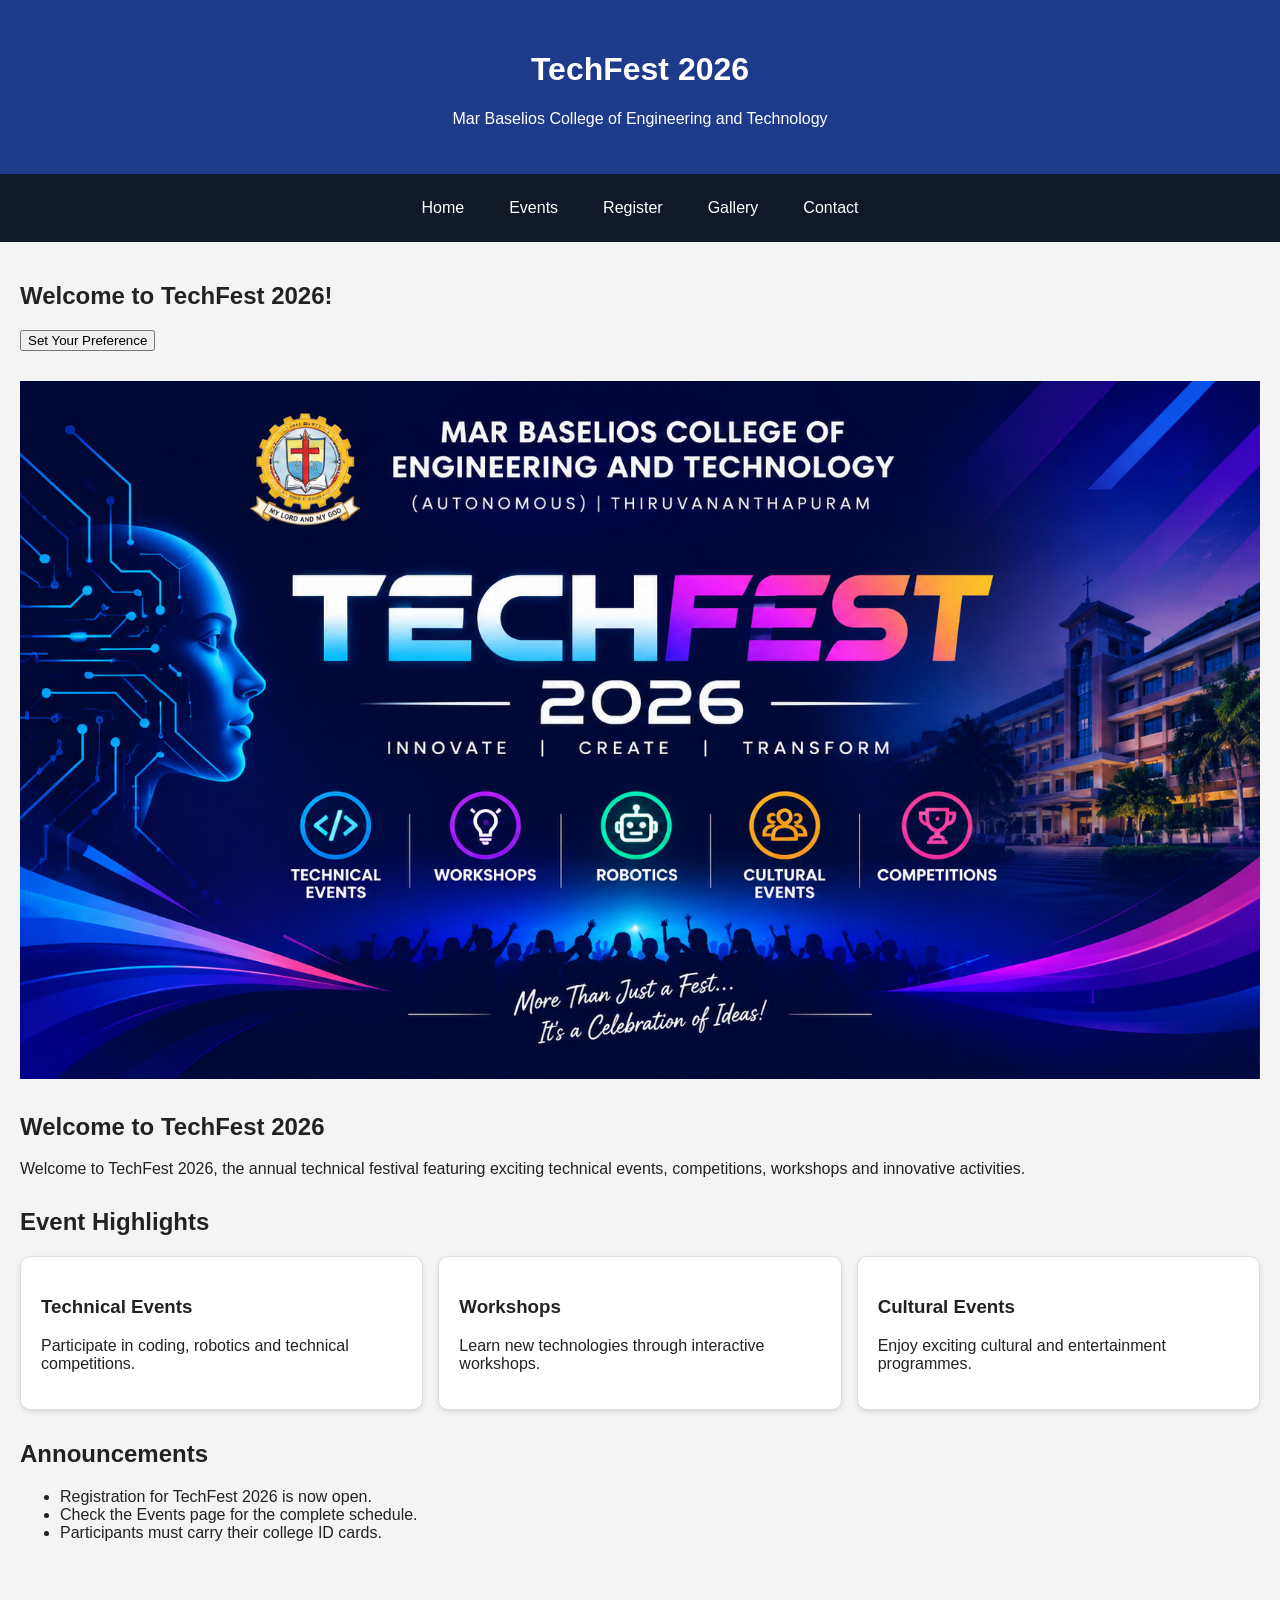
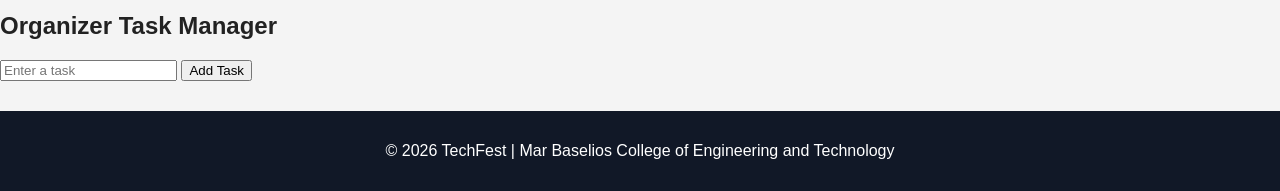
<file: index.html>
<!DOCTYPE html>
<html lang="en">

<head>
    <meta charset="UTF-8">
    <meta name="viewport" content="width=device-width, initial-scale=1.0">

    <title>TechFest 2026</title>

    <!-- CSS File -->
    <link rel="stylesheet" href="css/style.css">
</head>

<body>

    <!-- Header -->
    <header>
        <h1>TechFest 2026</h1>
        <p>Mar Baselios College of Engineering and Technology</p>
    </header>

    <!-- Navigation -->
    <nav>
        <a href="index.html">Home</a>
        <a href="events.html">Events</a>
        <a href="register.html">Register</a>
        <a href="gallery.html">Gallery</a>
        <a href="contact.html">Contact</a>
    </nav>

    <!-- Main Content -->
    <main>

        <!-- Welcome Message -->
<section id="welcomeSection">

    <h2 id="welcomeMessage">Welcome to TechFest 2026!</h2>

    <p id="userPreference"></p>

    <button id="setPreference">Set Your Preference</button>

</section>

        <!-- Banner Section -->
        <section>
            <img src="images/techfest-banner.jpg"
                 alt="TechFest 2026 Banner"
                 width="100%">
        </section>

        <!-- Welcome Section -->
        <section>
            <h2>Welcome to TechFest 2026</h2>

            <p>
                Welcome to TechFest 2026, the annual technical festival
                featuring exciting technical events, competitions,
                workshops and innovative activities.
            </p>
        </section>

        <!-- Event Highlights -->
        <section>
            <h2>Event Highlights</h2>

            <div class="cards">

                <article>
                    <h3>Technical Events</h3>
                    <p>
                        Participate in coding, robotics and technical
                        competitions.
                    </p>
                </article>

                <article>
                    <h3>Workshops</h3>
                    <p>
                        Learn new technologies through interactive
                        workshops.
                    </p>
                </article>

                <article>
                    <h3>Cultural Events</h3>
                    <p>
                        Enjoy exciting cultural and entertainment
                        programmes.
                    </p>
                </article>

            </div>
        </section>

        <!-- Announcements -->
        <section>
            <h2>Announcements</h2>

            <ul>
                <li>Registration for TechFest 2026 is now open.</li>
                <li>Check the Events page for the complete schedule.</li>
                <li>Participants must carry their college ID cards.</li>
            </ul>
        </section>

    </main>

    <section id="taskManager">

    <h2>Organizer Task Manager</h2>

    <input
        type="text"
        id="taskInput"
        placeholder="Enter a task"
    >

    <button id="addTask">Add Task</button>

    <div id="taskList"></div>

</section>

    <!-- Footer -->
    <footer>
        <p>&copy; 2026 TechFest | Mar Baselios College of Engineering and Technology</p>
    </footer>

    <script defer src="js/app.js"></script>

</body>

</html>
</file>
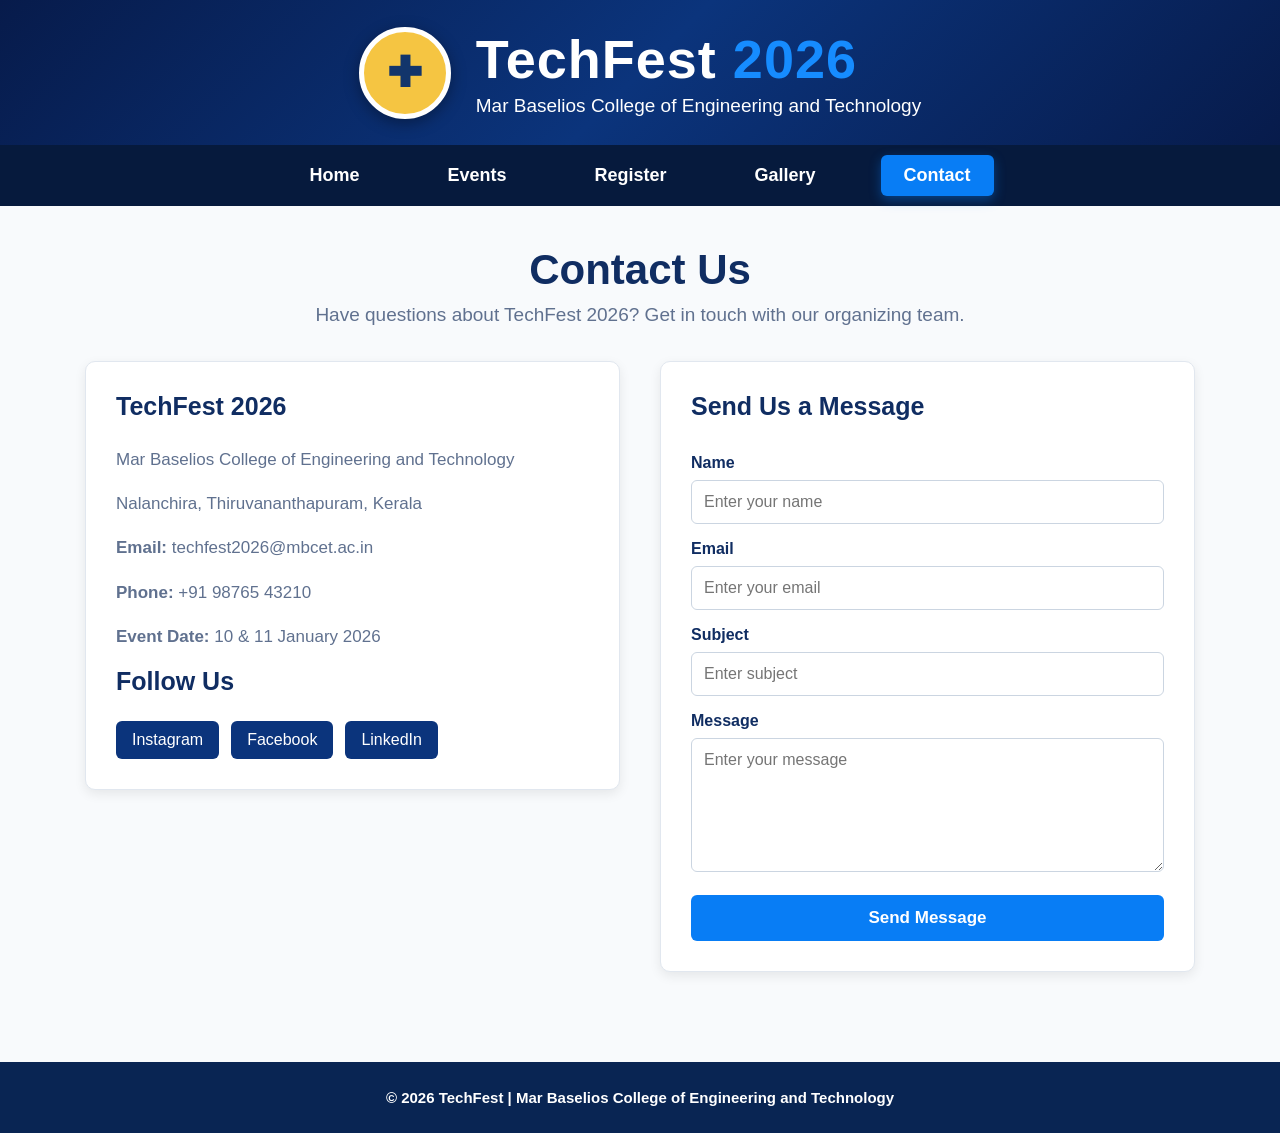
<file: contact.html>
<!DOCTYPE html>
<html lang="en">

<head>
    <meta charset="UTF-8">
    <meta name="viewport" content="width=device-width, initial-scale=1.0">

    <title>TechFest 2026 - Contact</title>

    <link rel="stylesheet" href="css/style.css">
</head>

<body class="contact-page">

    <!-- Header -->
    <header class="contact-header">

        <div class="college-logo">
            <div class="logo-circle">✚</div>
        </div>

        <div class="header-content">
            <h1>TechFest <span>2026</span></h1>
            <p>Mar Baselios College of Engineering and Technology</p>
        </div>

    </header>


    <!-- Navigation -->
    <nav class="contact-nav">

        <a href="index.html">Home</a>
        <a href="events.html">Events</a>
        <a href="register.html">Register</a>
        <a href="gallery.html">Gallery</a>
        <a href="contact.html" class="active">Contact</a>

    </nav>


    <!-- Main Content -->
    <main class="contact-main">

        <!-- Page Heading -->
        <section class="contact-intro">

            <h2>Contact Us</h2>

            <p>
                Have questions about TechFest 2026?
                Get in touch with our organizing team.
            </p>

        </section>


        <!-- Contact Information -->
        <section class="contact-container">

            <div class="contact-info">

                <h3>TechFest 2026</h3>

                <p>
                    Mar Baselios College of Engineering and Technology
                </p>

                <p>
                    Nalanchira, Thiruvananthapuram, Kerala
                </p>

                <p>
                    <strong>Email:</strong>
                    techfest2026@mbcet.ac.in
                </p>

                <p>
                    <strong>Phone:</strong>
                    +91 98765 43210
                </p>

                <p>
                    <strong>Event Date:</strong>
                    10 & 11 January 2026
                </p>

                <h3>Follow Us</h3>

                <div class="social-links">

                    <a href="https://www.instagram.com/" target="_blank">
                        Instagram
                    </a>

                    <a href="https://www.facebook.com/" target="_blank">
                        Facebook
                    </a>

                    <a href="https://www.linkedin.com/" target="_blank">
                        LinkedIn
                    </a>

                </div>

            </div>


            <!-- Contact Form -->
            <div class="contact-form">

                <h3>Send Us a Message</h3>

                <form>

                    <label for="name">Name</label>

                    <input
                        type="text"
                        id="name"
                        name="name"
                        placeholder="Enter your name"
                        required
                    >


                    <label for="email">Email</label>

                    <input
                        type="email"
                        id="email"
                        name="email"
                        placeholder="Enter your email"
                        required
                    >


                    <label for="subject">Subject</label>

                    <input
                        type="text"
                        id="subject"
                        name="subject"
                        placeholder="Enter subject"
                        required
                    >


                    <label for="message">Message</label>

                    <textarea
                        id="message"
                        name="message"
                        rows="6"
                        placeholder="Enter your message"
                        required
                    ></textarea>


                    <button type="submit">
                        Send Message
                    </button>

                </form>

            </div>

        </section>

    </main>


    <!-- Footer -->
    <footer class="contact-footer">

        <p>
            © 2026 TechFest | Mar Baselios College of Engineering and Technology
        </p>

    </footer>

    <script defer src="js/app.js"></script>

</body>

</html>
</file>
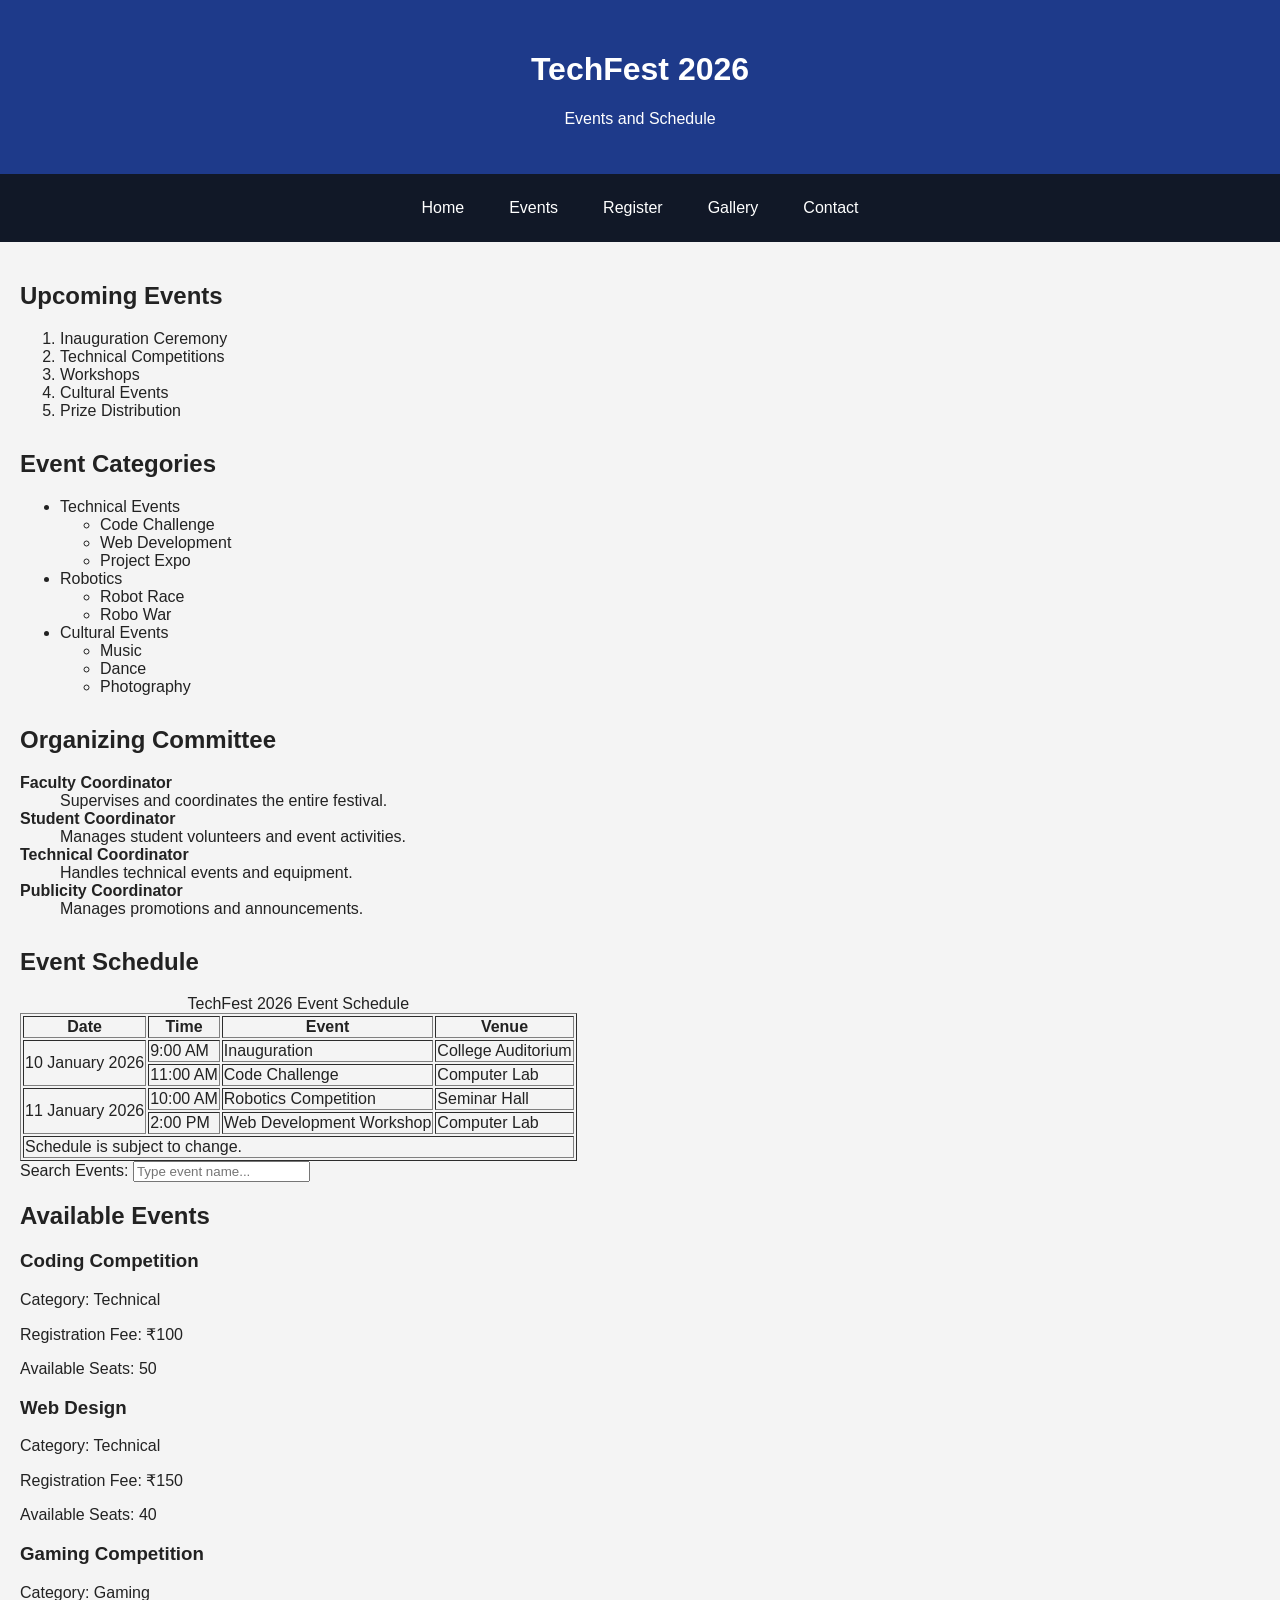
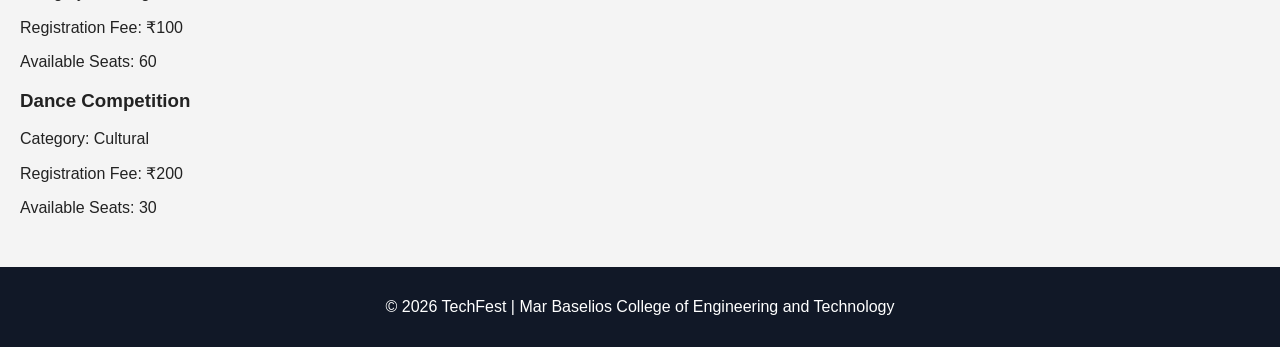
<file: events.html>
<!DOCTYPE html>
<html lang="en">

<head>
    <meta charset="UTF-8">
    <meta name="viewport" content="width=device-width, initial-scale=1.0">

    <title>TechFest 2026 - Events</title>

    <link rel="stylesheet" href="css/style.css">
</head>

<body>

    <!-- Header -->
    <header>
        <h1>TechFest 2026</h1>
        <p>Events and Schedule</p>
    </header>

    <!-- Navigation -->
    <nav>
        <a href="index.html">Home</a>
        <a href="events.html">Events</a>
        <a href="register.html">Register</a>
        <a href="gallery.html">Gallery</a>
        <a href="contact.html">Contact</a>
    </nav>

    <!-- Main Content -->
    <main>

        <!-- Upcoming Events -->
        <section>
            <h2>Upcoming Events</h2>

            <ol>
                <li>Inauguration Ceremony</li>
                <li>Technical Competitions</li>
                <li>Workshops</li>
                <li>Cultural Events</li>
                <li>Prize Distribution</li>
            </ol>
        </section>

        <!-- Event Categories -->
        <section>
            <h2>Event Categories</h2>

            <ul>
                <li>
                    Technical Events
                    <ul>
                        <li>Code Challenge</li>
                        <li>Web Development</li>
                        <li>Project Expo</li>
                    </ul>
                </li>

                <li>
                    Robotics
                    <ul>
                        <li>Robot Race</li>
                        <li>Robo War</li>
                    </ul>
                </li>

                <li>
                    Cultural Events
                    <ul>
                        <li>Music</li>
                        <li>Dance</li>
                        <li>Photography</li>
                    </ul>
                </li>
            </ul>
        </section>

        <!-- Organizing Committee -->
        <section>
            <h2>Organizing Committee</h2>

            <dl>
                <dt><strong>Faculty Coordinator</strong></dt>
                <dd>Supervises and coordinates the entire festival.</dd>

                <dt><strong>Student Coordinator</strong></dt>
                <dd>Manages student volunteers and event activities.</dd>

                <dt><strong>Technical Coordinator</strong></dt>
                <dd>Handles technical events and equipment.</dd>

                <dt><strong>Publicity Coordinator</strong></dt>
                <dd>Manages promotions and announcements.</dd>
            </dl>
        </section>

        <!-- Event Schedule -->
        <section>
            <h2>Event Schedule</h2>

            <table border="1">
                <caption>TechFest 2026 Event Schedule</caption>

                <thead>
                    <tr>
                        <th>Date</th>
                        <th>Time</th>
                        <th>Event</th>
                        <th>Venue</th>
                    </tr>
                </thead>

                <tbody>
                    <tr>
                        <td rowspan="2">10 January 2026</td>
                        <td>9:00 AM</td>
                        <td>Inauguration</td>
                        <td>College Auditorium</td>
                    </tr>

                    <tr>
                        <td>11:00 AM</td>
                        <td>Code Challenge</td>
                        <td>Computer Lab</td>
                    </tr>

                    <tr>
                        <td rowspan="2">11 January 2026</td>
                        <td>10:00 AM</td>
                        <td>Robotics Competition</td>
                        <td>Seminar Hall</td>
                    </tr>

                    <tr>
                        <td>2:00 PM</td>
                        <td>Web Development Workshop</td>
                        <td>Computer Lab</td>
                    </tr>
                </tbody>

                <tfoot>
                    <tr>
                        <td colspan="4">
                            Schedule is subject to change.
                        </td>
                    </tr>
                </tfoot>

            </table>
            <label for="searchBox">Search Events:</label>
            <input type="text" id="searchBox" placeholder="Type event name...">
            <h2>Available Events</h2>

            <div id="eventList"></div>
        </section>

    </main>

    <!-- Footer -->
    <footer>
        <p>&copy; 2026 TechFest | Mar Baselios College of Engineering and Technology</p>
    </footer>

    <script defer src="js/app.js"></script>

</body>

</html>
</file>
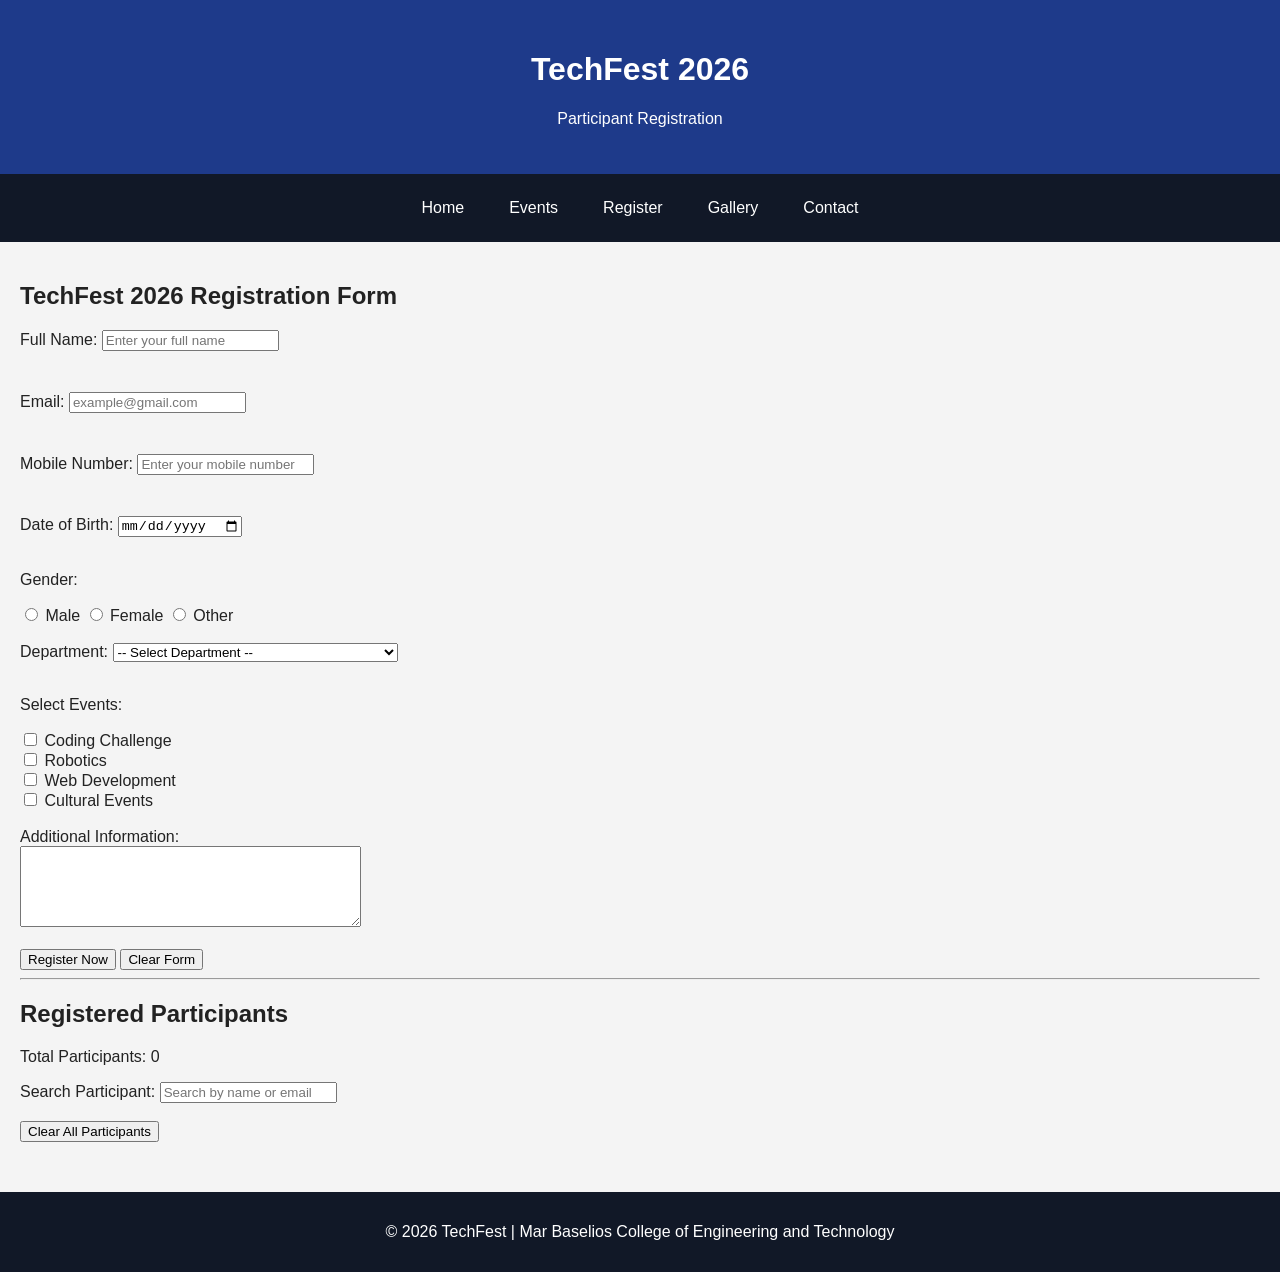
<file: register.html>
<!DOCTYPE html>
<html lang="en">

<head>
    <meta charset="UTF-8">
    <meta name="viewport" content="width=device-width, initial-scale=1.0">

    <title>TechFest 2026 - Registration</title>

    <link rel="stylesheet" href="css/style.css">
</head>

<body>

    <!-- Header -->
    <header>
        <h1>TechFest 2026</h1>
        <p>Participant Registration</p>
    </header>

    <!-- Navigation -->
    <nav>
        <a href="index.html">Home</a>
        <a href="events.html">Events</a>
        <a href="register.html">Register</a>
        <a href="gallery.html">Gallery</a>
        <a href="contact.html">Contact</a>
    </nav>

    <!-- Main Content -->
    <main>

        <section>
            <h2>TechFest 2026 Registration Form</h2>

            <form id="registrationForm" novalidate>

                <!-- Name -->
                <label for="name">Full Name:</label>
                <input
                    type="text"
                    id="name"
                    name="name"
                    placeholder="Enter your full name"
                    required
                >
                <span id="nameError"></span>

                <br><br>

                <!-- Email -->
                <label for="email">Email:</label>
                <input
                    type="email"
                    id="email"
                    name="email"
                    placeholder="example@gmail.com"
                    required
                >
                <span id="emailError"></span>

                <br><br>

                <!-- Mobile -->
                <label for="mobile">Mobile Number:</label>
                <input
                    type="tel"
                    id="mobile"
                    name="mobile"
                    placeholder="Enter your mobile number"
                    required
                >
                <span id="mobileError"></span>

                <br><br>

                <!-- Date of Birth -->
                <label for="dob">Date of Birth:</label>
                <input
                    type="date"
                    id="dob"
                    name="dob"
                    required
                >

                <br><br>

                <!-- Gender -->
                <p>Gender:</p>

                <input type="radio" id="male" name="gender" value="Male" required>
                <label for="male">Male</label>

                <input type="radio" id="female" name="gender" value="Female">
                <label for="female">Female</label>

                <input type="radio" id="other" name="gender" value="Other">
                <label for="other">Other</label>

                <br><br>

                <!-- Department -->
                <label for="department">Department:</label>

                <select id="department" name="department" required>

                    <option value="">-- Select Department --</option>
                    <option value="CSE">Computer Science and Engineering</option>
                    <option value="ECE">Electronics and Communication Engineering</option>
                    <option value="EEE">Electrical and Electronics Engineering</option>
                    <option value="ME">Mechanical Engineering</option>
                    <option value="CE">Civil Engineering</option>

                </select>

                <br><br>

                <!-- Events -->
                <p>Select Events:</p>

                <input type="checkbox" id="coding" name="events" value="Coding">
                <label for="coding">Coding Challenge</label>

                <br>

                <input type="checkbox" id="robotics" name="events" value="Robotics">
                <label for="robotics">Robotics</label>

                <br>

                <input type="checkbox" id="web" name="events" value="Web Development">
                <label for="web">Web Development</label>

                <br>

                <input type="checkbox" id="cultural" name="events" value="Cultural">
                <label for="cultural">Cultural Events</label>

                <br><br>

                <!-- Message -->
                <label for="message">Additional Information:</label>

                <br>

                <textarea
                    id="message"
                    name="message"
                    rows="5"
                    cols="40"
                    placeholder="Enter any additional information">
                </textarea>

                <br><br>

                <!-- Submit -->
                <button type="submit">Register Now</button>

                <!-- Reset -->
                <button type="reset">Clear Form</button>

            </form>
            <hr>

<h2>Registered Participants</h2>

<p>Total Participants: <span id="participantCount">0</span></p>

<label for="participantSearch">Search Participant:</label>
<input type="text" id="participantSearch" placeholder="Search by name or email">

<br><br>

<button id="clearParticipants">Clear All Participants</button>

<div id="participantList"></div>

        </section>

    </main>

    <!-- Footer -->
    <footer>
        <p>&copy; 2026 TechFest | Mar Baselios College of Engineering and Technology</p>
    </footer>

    <script defer src="js/app.js"></script>

</body>

</html>
</file>
<file: css/style.css>
/* General Styling */
body {
    margin: 0;
    font-family: Arial, sans-serif;
    background-color: #f4f4f4;
    color: #222;
}

/* Header */
header {
    background-color: #1e3a8a;
    color: white;
    text-align: center;
    padding: 30px;
}

/* Navigation */
nav {
    background-color: #111827;
    display: flex;
    justify-content: center;
    gap: 15px;
    padding: 15px;
}

nav a {
    color: white;
    text-decoration: none;
    padding: 10px 15px;
}

nav a:hover {
    background-color: #2563eb;
    border-radius: 5px;
}

/* Main Content */
main {
    padding: 20px;
}

/* Sections */
section {
    margin-bottom: 30px;
}

/* Event Cards */
.cards {
    display: grid;
    grid-template-columns: repeat(auto-fit, minmax(250px, 1fr));
    gap: 15px;
}

article {
    background-color: white;
    padding: 20px;
    border: 1px solid #ddd;
    border-radius: 10px;
    box-shadow: 0 2px 5px rgba(0, 0, 0, 0.1);
}

article:hover {
    transform: translateY(-3px);
}

/* Footer */
footer {
    background-color: #111827;
    color: white;
    text-align: center;
    padding: 15px;
}

/* Responsive Design */
@media (max-width: 768px) {

    nav {
        flex-direction: column;
        align-items: center;
    }

    main {
        padding: 10px;
    }
}

/* ============================= */
/* Contact Page */
/* ============================= */

.contact-page {
    margin: 0;
    background-color: #f8fafc;
    color: #102a56;
}


/* Header */

.contact-header {
    min-height: 145px;
    background:
        linear-gradient(135deg, #071b4b, #0b347c, #071b4b);
    color: white;

    display: flex;
    align-items: center;
    justify-content: center;

    gap: 25px;
    padding: 0 30px;

    box-sizing: border-box;
}

.contact-header .college-logo {
    z-index: 1;
}

.contact-header .logo-circle {
    width: 82px;
    height: 82px;

    border-radius: 50%;

    background-color: #f5c542;
    color: #12356b;

    display: flex;
    align-items: center;
    justify-content: center;

    font-size: 42px;
    font-weight: bold;

    border: 5px solid white;

    box-shadow: 0 4px 15px rgba(0, 0, 0, 0.35);
}

.contact-header .header-content {
    text-align: left;
}

.contact-header h1 {
    margin: 0;

    font-size: 54px;
    font-weight: 800;
    letter-spacing: 1px;
}

.contact-header h1 span {
    color: #168cff;
}

.contact-header p {
    margin: 5px 0 0;

    font-size: 19px;
    font-weight: 500;
}


/* Navigation */

.contact-nav {
    background-color: #061a3d;

    display: flex;
    justify-content: center;
    align-items: center;

    gap: 42px;
    padding: 10px 20px;
}

.contact-nav a {
    color: white;
    text-decoration: none;

    font-size: 18px;
    font-weight: 600;

    padding: 10px 23px;
    border-radius: 6px;

    transition: 0.3s;
}

.contact-nav a:hover {
    background-color: #116fe8;
}

.contact-nav a.active {
    background-color: #087df5;

    box-shadow:
        0 4px 12px rgba(8, 125, 245, 0.4);
}


/* Main */

.contact-main {
    max-width: 1200px;

    margin: auto;

    padding: 40px 45px 50px;

    box-sizing: border-box;
}


/* Introduction */

.contact-intro {
    text-align: center;

    margin-bottom: 35px;
}

.contact-intro h2 {
    font-size: 42px;

    margin: 0 0 10px;

    color: #102d62;
}

.contact-intro p {
    font-size: 19px;

    margin: 0;

    color: #60718f;
}


/* Contact Container */

.contact-container {
    display: grid;

    grid-template-columns: 1fr 1fr;

    gap: 40px;

    align-items: start;
}


/* Contact Information */

.contact-info {
    background-color: white;

    padding: 30px;

    border-radius: 10px;

    border: 1px solid #e1e7ef;

    box-shadow:
        0 4px 12px rgba(0, 0, 0, 0.08);
}

.contact-info h3 {
    color: #102d62;

    font-size: 25px;

    margin-top: 0;
}

.contact-info p {
    color: #60718f;

    font-size: 17px;

    line-height: 1.6;
}


/* Social Links */

.social-links {
    display: flex;

    gap: 12px;

    flex-wrap: wrap;
}

.social-links a {
    background-color: #0b347c;

    color: white;

    text-decoration: none;

    padding: 10px 16px;

    border-radius: 6px;

    transition: 0.3s;
}

.social-links a:hover {
    background-color: #087df5;

    transform: translateY(-2px);
}


/* Contact Form */

.contact-form {
    background-color: white;

    padding: 30px;

    border-radius: 10px;

    border: 1px solid #e1e7ef;

    box-shadow:
        0 4px 12px rgba(0, 0, 0, 0.08);
}

.contact-form h3 {
    color: #102d62;

    font-size: 25px;

    margin-top: 0;
}


/* Form */

.contact-form form {
    display: flex;

    flex-direction: column;

    gap: 8px;
}

.contact-form label {
    font-weight: 600;

    color: #102d62;

    margin-top: 8px;
}

.contact-form input,
.contact-form textarea {
    width: 100%;

    padding: 12px;

    box-sizing: border-box;

    border: 1px solid #cbd5e1;

    border-radius: 6px;

    font-size: 16px;

    font-family: Arial, sans-serif;

    outline: none;
}

.contact-form input:focus,
.contact-form textarea:focus {
    border-color: #087df5;

    box-shadow:
        0 0 0 2px rgba(8, 125, 245, 0.15);
}

.contact-form textarea {
    resize: vertical;
}


/* Submit Button */

.contact-form button {
    margin-top: 15px;

    padding: 13px;

    background-color: #087df5;

    color: white;

    border: none;

    border-radius: 6px;

    font-size: 17px;

    font-weight: 600;

    cursor: pointer;

    transition: 0.3s;
}

.contact-form button:hover {
    background-color: #075fc0;

    transform: translateY(-2px);
}


/* Footer */

.contact-footer {
    background-color: #092553;

    color: white;

    text-align: center;

    padding: 27px 15px;

    margin-top: 10px;
}

.contact-footer p {
    margin: 0;

    font-size: 15px;

    font-weight: 600;
}


/* Responsive Design */

@media (max-width: 1000px) {

    .contact-container {
        grid-template-columns: 1fr;
    }

    .contact-header h1 {
        font-size: 42px;
    }

}


@media (max-width: 768px) {

    .contact-header {
        min-height: 125px;

        flex-direction: column;

        gap: 8px;

        padding: 20px;
    }

    .contact-header .logo-circle {
        width: 60px;
        height: 60px;

        font-size: 30px;
    }

    .contact-header .header-content {
        text-align: center;
    }

    .contact-header h1 {
        font-size: 34px;
    }

    .contact-header p {
        font-size: 14px;
    }


    .contact-nav {
        flex-direction: column;

        gap: 5px;

        padding: 10px;
    }

    .contact-nav a {
        width: 150px;

        text-align: center;
    }


    .contact-main {
        padding: 25px 18px;
    }


    .contact-intro h2 {
        font-size: 32px;
    }

    .contact-intro p {
        font-size: 17px;
    }


    .contact-container {
        grid-template-columns: 1fr;

        gap: 25px;
    }


    .contact-info,
    .contact-form {
        padding: 22px;
    }

}

#nameError,
#emailError,
#mobileError {
    color: red;
    font-size: 14px;
    display: block;
    margin-top: 5px;
}

.valid {
    border: 2px solid green;
}

.invalid {
    border: 2px solid red;
}

/* ============================= */
/* Interactive Image Gallery */
/* ============================= */

.gallery-image {
    cursor: pointer;
    transition: transform 0.3s ease;
}

.gallery-image:hover {
    transform: scale(1.05);
}


/* Lightbox background */

.lightbox {
    display: none;
    position: fixed;
    z-index: 1000;
    left: 0;
    top: 0;
    width: 100%;
    height: 100%;
    background-color: rgba(0, 0, 0, 0.9);

    align-items: center;
    justify-content: center;
}


/* Large image */

#lightboxImage {
    max-width: 80%;
    max-height: 80%;
    object-fit: contain;
}


/* Close button */

.close-lightbox {
    position: absolute;
    top: 20px;
    right: 35px;

    color: white;
    font-size: 40px;
    font-weight: bold;

    cursor: pointer;
}


/* Previous and Next buttons */

.gallery-button {
    position: absolute;

    top: 50%;
    transform: translateY(-50%);

    background: rgba(255, 255, 255, 0.2);
    color: white;

    border: none;
    padding: 15px 20px;

    font-size: 30px;
    cursor: pointer;

    border-radius: 5px;
}


/* Previous button */

#prevImage {
    left: 30px;
}


/* Next button */

#nextImage {
    right: 30px;
}


/* Button hover */

.gallery-button:hover {
    background: rgba(255, 255, 255, 0.4);
}


/* Mobile screen */

@media (max-width: 600px) {

    #lightboxImage {
        max-width: 90%;
        max-height: 70%;
    }

    .gallery-button {
        padding: 10px 15px;
        font-size: 20px;
    }

    #prevImage {
        left: 10px;
    }

    #nextImage {
        right: 10px;
    }

}
</file>
